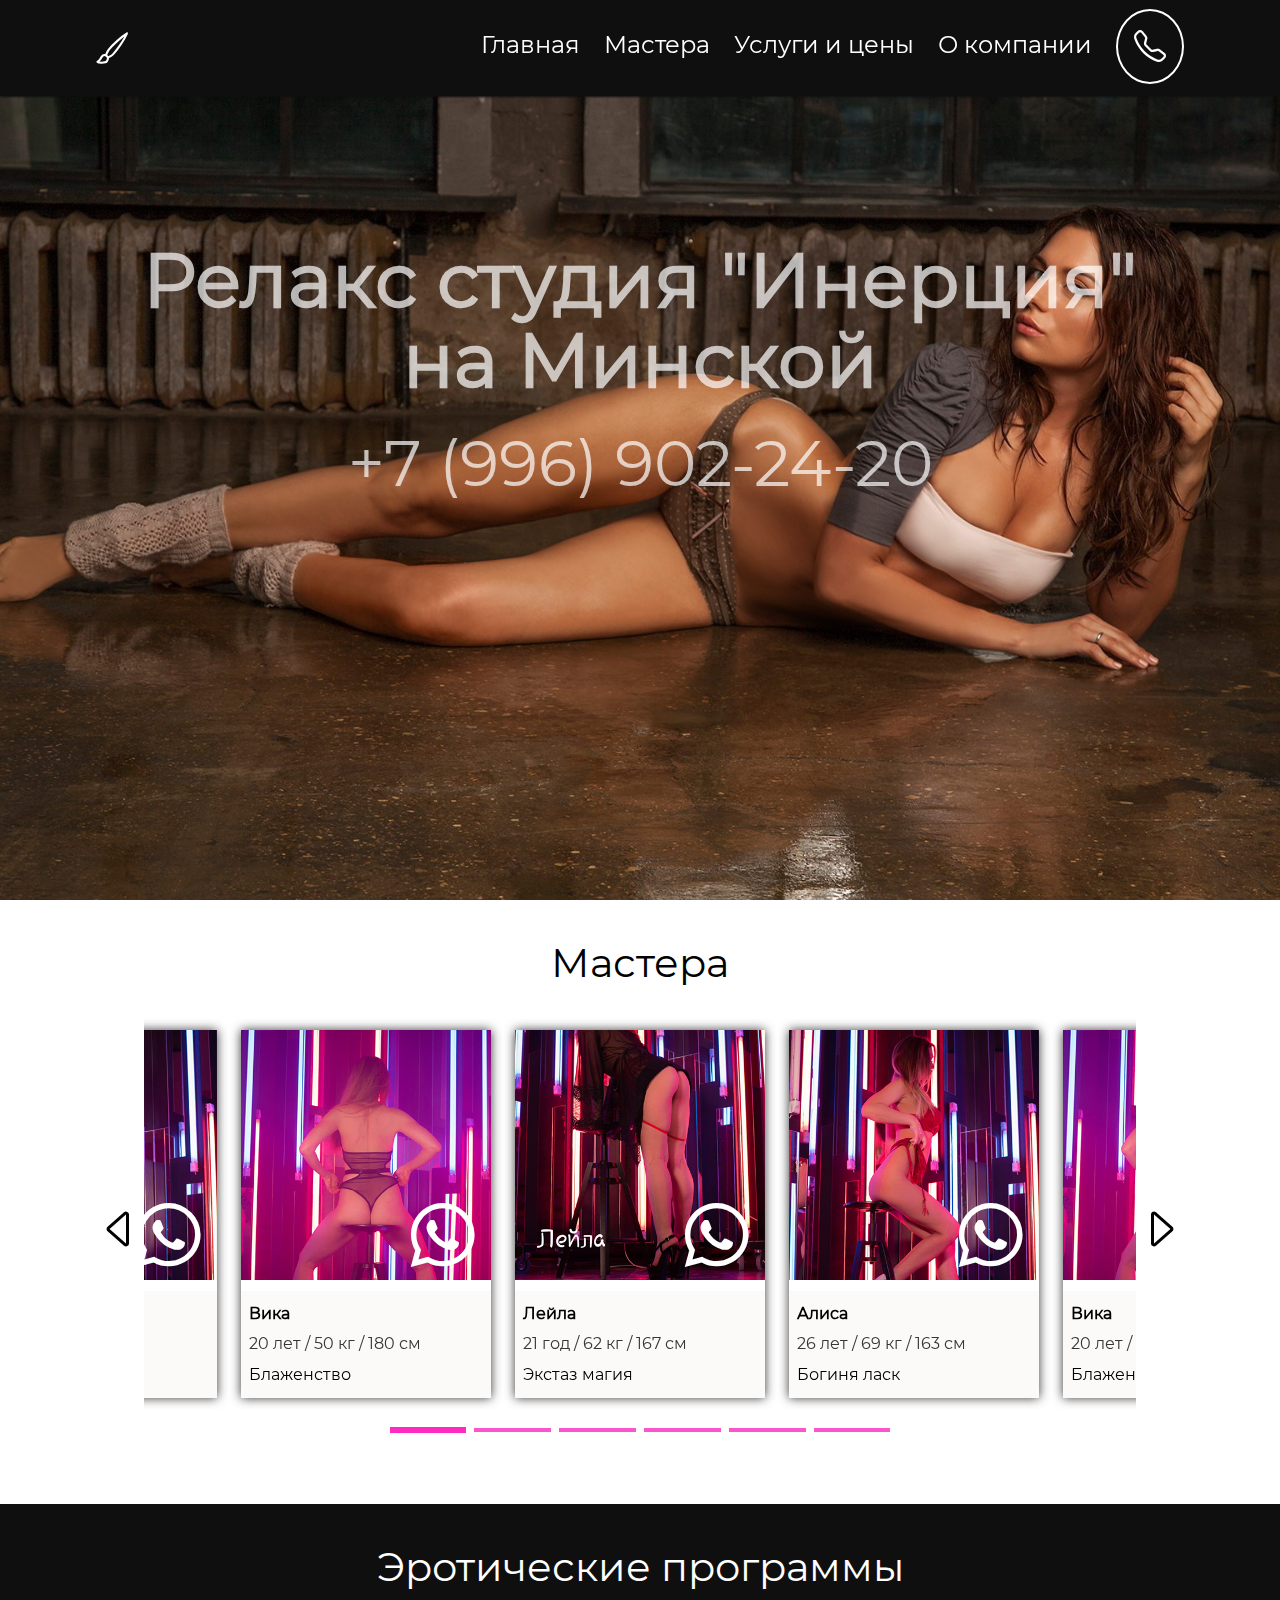
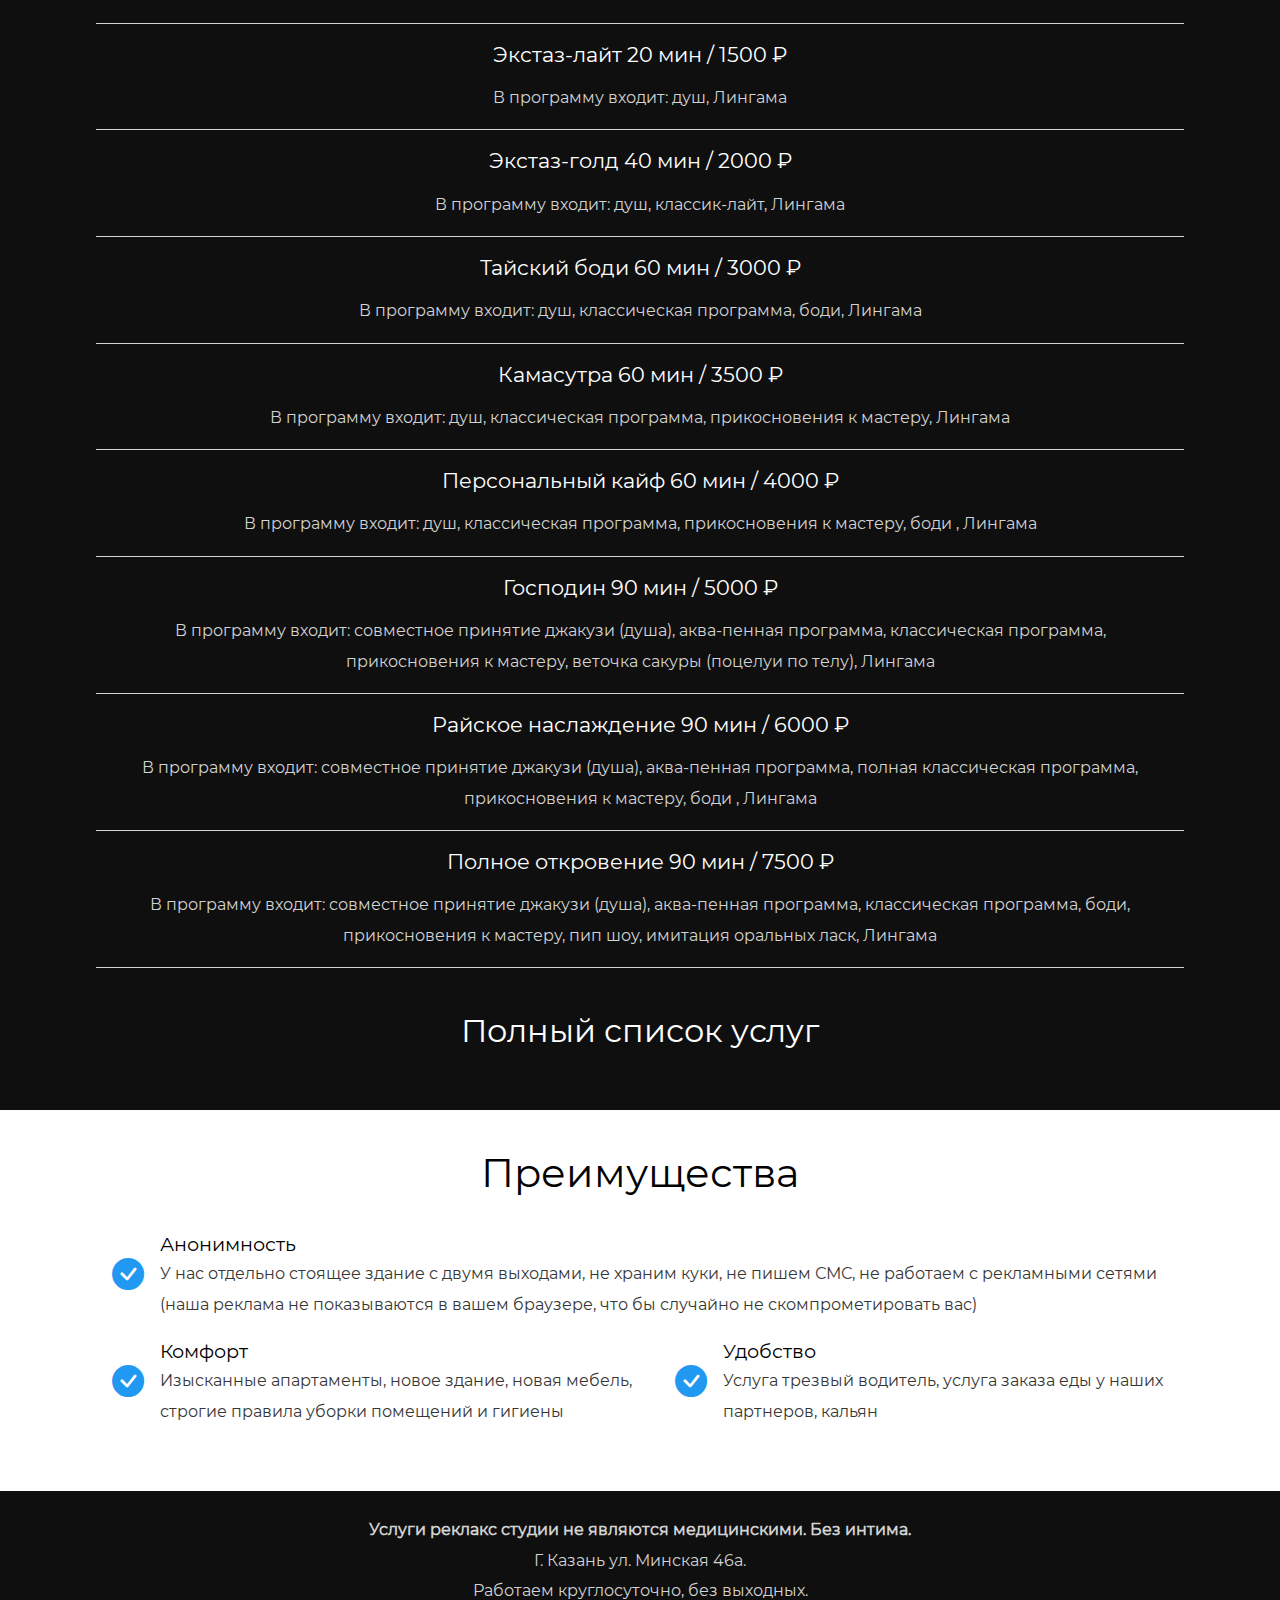
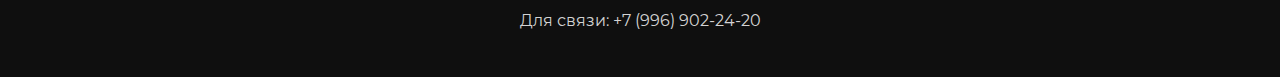
<file: index.html>
<!DOCTYPE html>
<html lang="en">
<head>
	<meta charset="UTF-8">
	<meta name="viewport" content="width=device-width, initial-scale=1.0">
	<title>Релакс студия "Инерция" на Минской</title>

	<!-- CSS -->
	<link rel="stylesheet" href="style.css">

	<!-- Bootstrap Icons -->
	<link rel="stylesheet" href="https://cdn.jsdelivr.net/npm/bootstrap-icons@1.7.1/font/bootstrap-icons.css">

	<!-- JS -->
	<script type="text/javascript" src="https://code.jquery.com/jquery-3.6.0.min.js" defer></script>
	<script type="text/javascript" src="slick.min.js" defer></script>
	<script type="text/javascript" src="script.js" defer></script>
</head>
<body>
	<header class="header">
		<div class="header-body">
			<div class="logo">
				<a href="#"><i class="bi bi-brush logo"></i></a>
			</div>

			<div class="header-burger">
				<span></span>
			</div>

			<nav class="nav-menu">
				<ul class="nav-list">
					<li><a href="index.html" class="nav-link">Главная</a></li>
					<li><a href="staff.html" class="nav-link">Мастера</a></li>
					<li><a href="programs.html" class="nav-link">Услуги и цены</a></li>
					<li><a href="about.html" class="nav-link">О компании</a></li>
					<li><a href="tel:+79969022420" class="nav-link"><i class="bi bi-telephone nav-icon"></i><span class="nav-span">Записаться</span></a></li>
				</ul>
			</nav>
		</div>
	</header>

	<section class="top-area">
		<h1 class="top-heading">Релакс студия "Инерция" <br>на Минской</h1>
		<a href="tel:+79969022420" class="top-link">+7 (996) 902-24-20</a>
	</section>


	<section>
		<div class="container">
			<h2 class="area-heading">Мастера</h2>

			<div class="slider">
				<div class="slider-item">
					<div class="employee-card">
						<div class="relative">
							<img class="employee-photo" src="img/1.jpg" alt="">
							<a href="https://api.whatsapp.com/send?phone=79969022420" target="_blank"  class="employee-whatsapp"><i class="bi bi-whatsapp"></i></a>
						</div>
						
						<div class="employee-info">
							<h5 class="employee-name">Лейла</h5>
							<p class="dark-gray">21 год / 62 кг / 167 см</p>
							<p>Экстаз магия</p>			
						</div>
					</div>
				</div>
				<div class="slider-item">
					<div class="employee-card">
						<div class="relative">
							<img class="employee-photo" src="img/2.jpg" alt="">
							<a href="https://api.whatsapp.com/send?phone=79969022420" target="_blank"  class="employee-whatsapp"><i class="bi bi-whatsapp"></i></a>
						</div>
						<div class="employee-info">
							<h5 class="employee-name">Алиса</h5>
							<p class="dark-gray">26 лет / 69 кг / 163 см</p>
							<p>Богиня ласк</p>
						</div>
					</div>
				</div>
				<div class="slider-item">
					<div class="employee-card">
						<div class="relative">
							<img class="employee-photo" src="img/3.jpg" alt="">
							<a href="https://api.whatsapp.com/send?phone=79969022420" target="_blank"  class="employee-whatsapp"><i class="bi bi-whatsapp"></i></a>
						</div>
						<div class="employee-info">
							<h5 class="employee-name">Вика</h5>
							<p class="dark-gray">20 лет / 50 кг / 180 см</p>
							<p>Блаженство</p>
						</div>
					</div>
				</div>
				<div class="slider-item">
					<div class="employee-card">
						<div class="relative">
							<img class="employee-photo" src="img/1.jpg" alt="">
							<a href="https://api.whatsapp.com/send?phone=79969022420" target="_blank"  class="employee-whatsapp"><i class="bi bi-whatsapp"></i></a>
						</div>
						
						<div class="employee-info">
							<h5 class="employee-name">Лейла</h5>
							<p class="dark-gray">21 год / 62 кг / 167 см</p>
							<p>Экстаз магия</p>			
						</div>
					</div>
				</div>
				<div class="slider-item">
					<div class="employee-card">
						<div class="relative">
							<img class="employee-photo" src="img/2.jpg" alt="">
							<a href="https://api.whatsapp.com/send?phone=79969022420" target="_blank"  class="employee-whatsapp"><i class="bi bi-whatsapp"></i></a>
						</div>
						<div class="employee-info">
							<h5 class="employee-name">Алиса</h5>
							<p class="dark-gray">26 лет / 69 кг / 163 см</p>
							<p>Богиня ласк</p>
						</div>
					</div>
				</div>
				<div class="slider-item">
					<div class="employee-card">
						<div class="relative">
							<img class="employee-photo" src="img/3.jpg" alt="">
							<a href="https://api.whatsapp.com/send?phone=79969022420" target="_blank"  class="employee-whatsapp"><i class="bi bi-whatsapp"></i></a>
						</div>
						<div class="employee-info">
							<h5 class="employee-name">Вика</h5>
							<p class="dark-gray">20 лет / 50 кг / 180 см</p>
							<p>Блаженство</p>
						</div>
					</div>
				</div>
			</div>
		</div>
	</section>

	<section class="price-area">
		<div class="container">
			<h2 class="area-heading">Эротические программы</h2>
			<div class="price-card top-border">
				<h5>Экстаз-лайт 20 мин / 1500 ₽</h5>
				<p>В программу входит: душ, Лингама</p>
			</div>
			<div class="price-card">
				<h5>Экстаз-голд 40 мин / 2000 ₽</h5>
				<p>В программу входит: душ, классик-лайт, Лингама</p>	
			</div>
			<div class="price-card">
				<h5>Тайский боди 60 мин / 3000 ₽</h5>
				<p>В программу входит: душ, классическая программа, боди, Лингама</p>		
			</div>
			<div class="price-card">
				<h5>Камасутра 60 мин / 3500 ₽</h5>
				<p>В программу входит: душ, классическая программа, прикосновения к мастеру, Лингама</p>		
			</div>
			<div class="price-card">
				<h5>Персональный кайф 60 мин / 4000 ₽</h5>
				<p>В программу входит: душ, классическая программа, прикосновения к мастеру, боди , Лингама</p>	
			</div>
			<div class="price-card">
				<h5>Господин 90 мин / 5000 ₽</h5>
				<p>В программу входит: совместное принятие джакузи (душа), аква-пенная программа, классическая программа, прикосновения к мастеру, веточка сакуры (поцелуи по телу), Лингама</p>
			</div>
			<div class="price-card">
				<h5>Райское наслаждение 90 мин / 6000 ₽</h5>
				<p>В программу входит: совместное принятие джакузи (душа), аква-пенная программа, полная классическая программа, прикосновения к мастеру, боди , Лингама</p>
			</div>
			<div class="price-card">
				<h5>Полное откровение 90 мин / 7500 ₽</h5>
				<p>В программу входит: совместное принятие джакузи (душа), аква-пенная программа, классическая программа, боди, прикосновения к мастеру, пип шоу, имитация оральных ласк, Лингама</p>
			</div>

			<a href="programs.html" class="nav-link area-link">Полный список услуг</a>
		</div>
	</section>

	<section class="advantages-area">
		<div class="container">
			<h2 class="area-heading">Преимущества</h2>
			<div class="advantages-cards">
				<div class="advantages-card">
					<i class="bi bi-check-circle-fill"></i>
					<div>
						<h5 class="advantages-heading">Анонимность</h5>
						<p class="dark-gray">У нас отдельно стоящее здание с двумя выходами, не храним куки, не пишем СМС, не работаем с рекламными сетями (наша реклама не показываются в вашем браузере, что бы случайно не скомпрометировать вас)</p>
					</div>	
				</div>	
				<div class="advantages-card">
					<i class="bi bi-check-circle-fill"></i>
					<div>
						<h5 class="advantages-heading">Комфорт</h5>
						<p class="dark-gray">Изысканные апартаменты, новое здание, новая мебель, строгие правила уборки помещений и гигиены</p>
					</div>
				</div>
				<div class="advantages-card">
					<i class="bi bi-check-circle-fill"></i>
					<div>
						<h5 class="advantages-heading">Удобство</h5>
						<p class="dark-gray">Услуга трезвый водитель, услуга заказа еды у наших партнеров, кальян</p>
					</div>
				</div>
			</div>		
		</div>
	</section>

	<footer>
		<div class="footer-container">
			<h4>Услуги реклакс студии не являются медицинскими. Без интима.</h4>
			<p>Г. Казань ул. Минская 46а.</p>
			<p>Работаем круглосуточно, без выходных.</p>
			<p>Для связи: +7 (996) 902-24-20</p>
		</div>
	</footer>
</body>
</html>
</file>
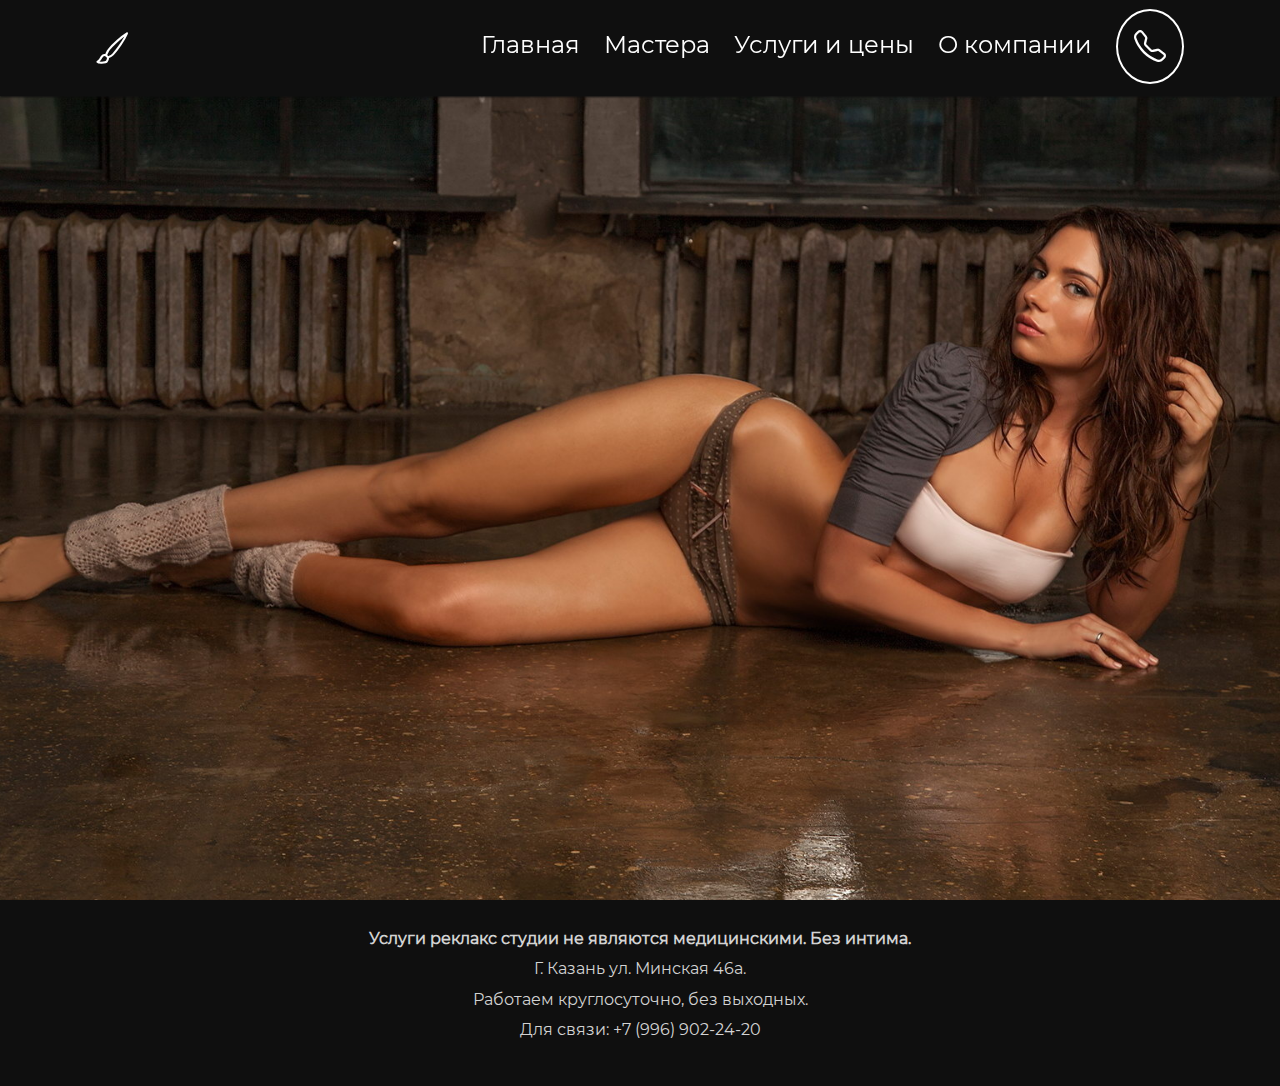
<file: about.html>
<!DOCTYPE html>
<html lang="en">
<head>
	<meta charset="UTF-8">
	<meta name="viewport" content="width=device-width, initial-scale=1.0">
	<title>Релакс студия "Инерция" на Минской</title>

	<!-- CSS -->
	<link rel="stylesheet" href="style.css">

	<!-- Bootstrap Icons -->
	<link rel="stylesheet" href="https://cdn.jsdelivr.net/npm/bootstrap-icons@1.7.1/font/bootstrap-icons.css">

	<!-- JS -->
	<script type="text/javascript" src="script.js" defer></script>
</head>
<body>
	<header class="header">
		<div class="header-body">
			<div class="logo">
				<a href="#"><i class="bi bi-brush logo"></i></a>
			</div>

			<div class="header-burger">
				<span></span>
			</div>

			<nav class="nav-menu">
				<ul class="nav-list">
					<li><a href="index.html" class="nav-link">Главная</a></li>
					<li><a href="staff.html" class="nav-link">Мастера</a></li>
					<li><a href="programs.html" class="nav-link">Услуги и цены</a></li>
					<li><a href="about.html" class="nav-link">О компании</a></li>
					<li><a href="tel:+79969022420" class="nav-link"><i class="bi bi-telephone nav-icon"></i><span class="nav-span">Записаться</span></a></li>
				</ul>
			</nav>
		</div>
	</header>

	<section class="top-area">
	</section>

	<footer>
		<div class="footer-container">
			<h4>Услуги реклакс студии не являются медицинскими. Без интима.</h4>
			<p>Г. Казань ул. Минская 46а.</p>
			<p>Работаем круглосуточно, без выходных.</p>
			<p>Для связи: +7 (996) 902-24-20</p>
		</div>
	</footer>
</body>
</file>
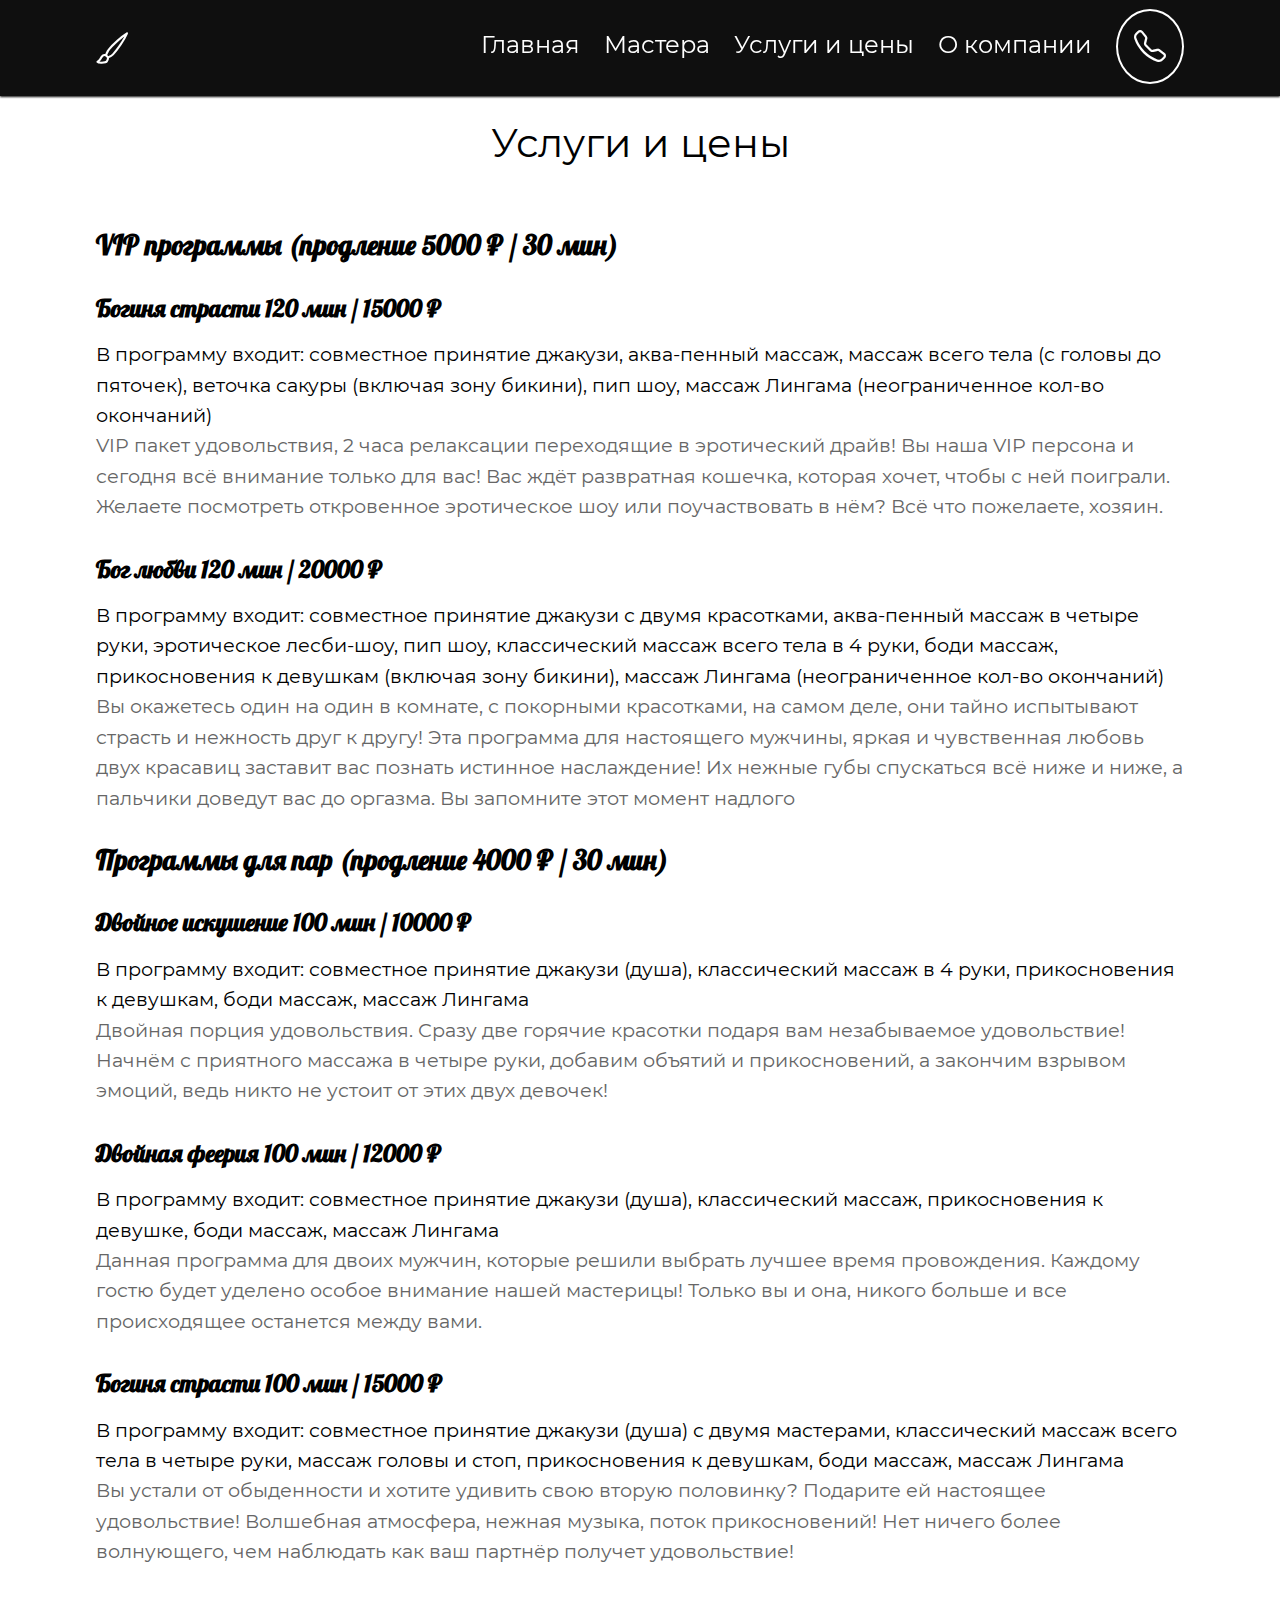
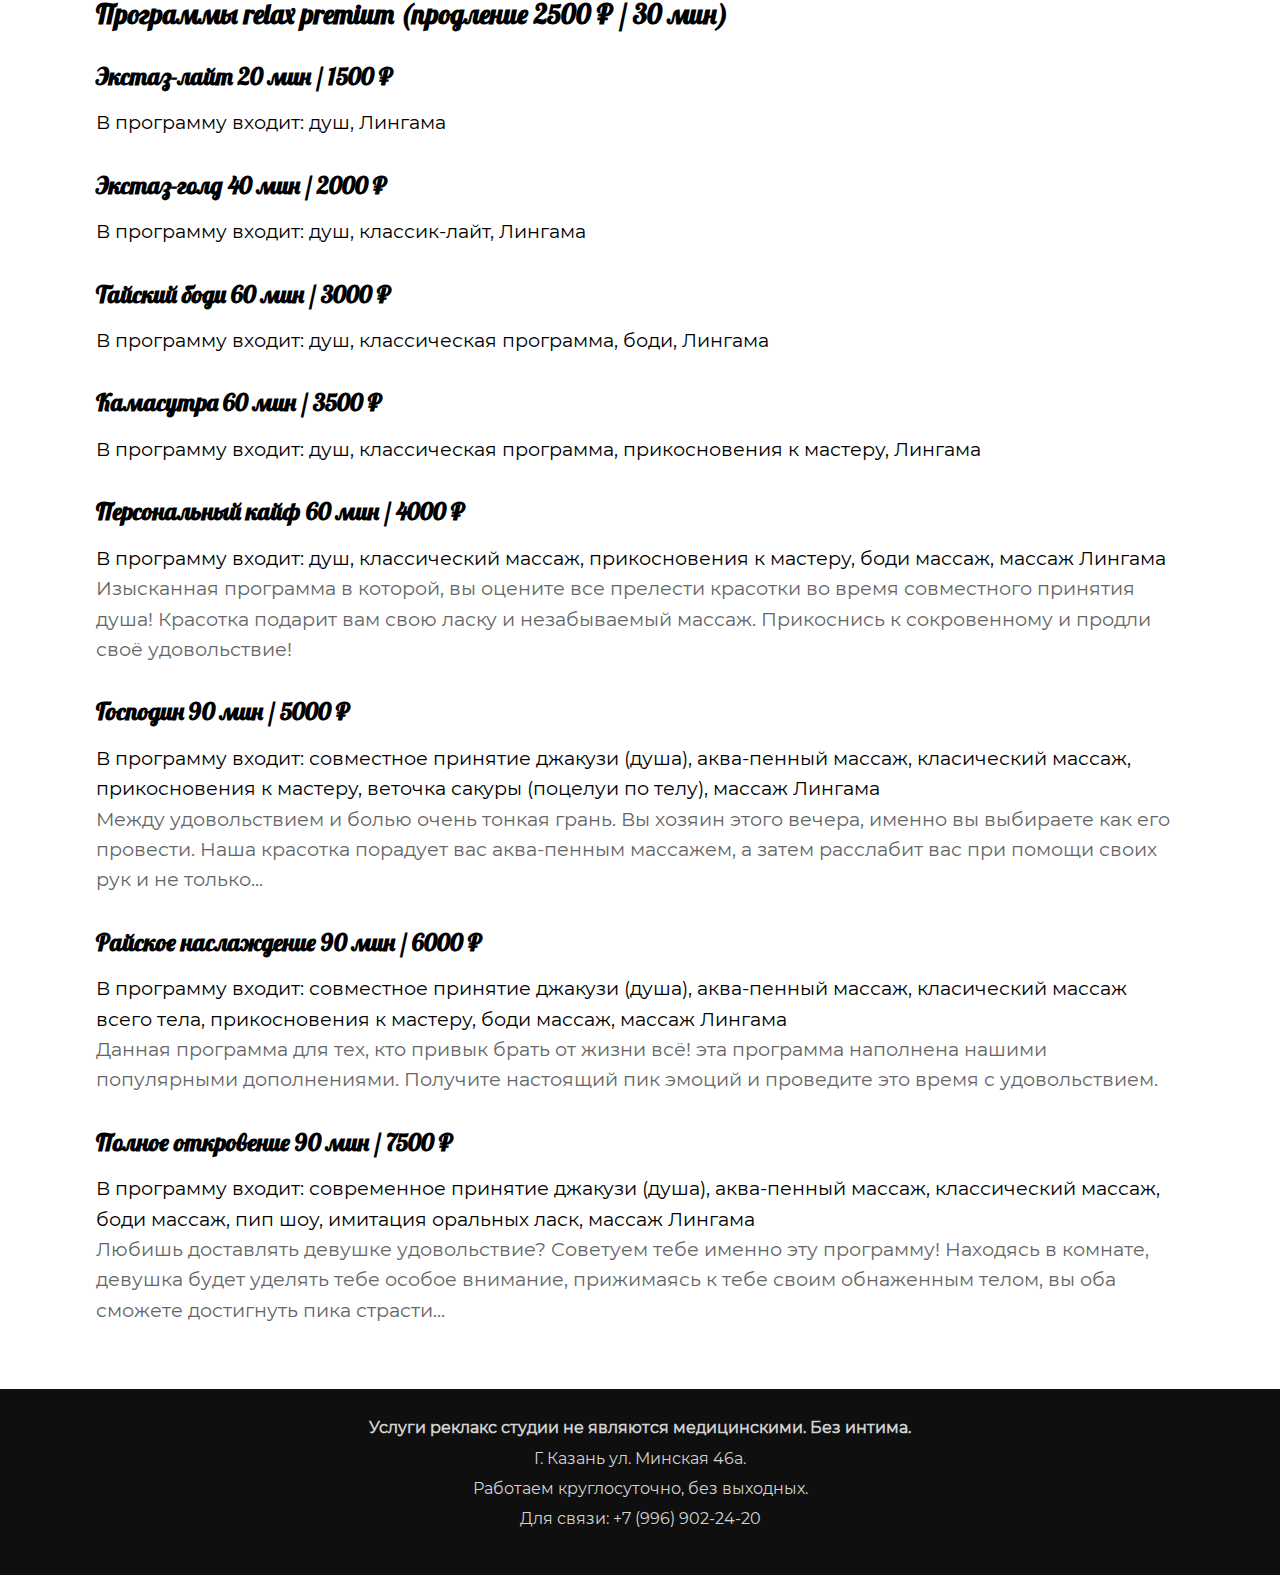
<file: programs.html>
<!DOCTYPE html>
<html lang="en">
<head>
	<meta charset="UTF-8">
	<meta name="viewport" content="width=device-width, initial-scale=1.0">
	<title>Релакс студия "Инерция" на Минской</title>

	<!-- CSS -->
	<link rel="stylesheet" href="style.css">

	<!-- Bootstrap Icons -->
	<link rel="stylesheet" href="https://cdn.jsdelivr.net/npm/bootstrap-icons@1.7.1/font/bootstrap-icons.css">

	<!-- JS -->
	<script type="text/javascript" src="script.js" defer></script>
</head>
<body>
	<header class="header">
		<div class="header-body">
			<div class="logo">
				<a href="#"><i class="bi bi-brush logo"></i></a>
			</div>

			<div class="header-burger">
				<span></span>
			</div>

			<nav class="nav-menu">
				<ul class="nav-list">
					<li><a href="index.html" class="nav-link">Главная</a></li>
					<li><a href="staff.html" class="nav-link">Мастера</a></li>
					<li><a href="programs.html" class="nav-link">Услуги и цены</a></li>
					<li><a href="about.html" class="nav-link">О компании</a></li>
					<li><a href="tel:+79969022420" class="nav-link"><i class="bi bi-telephone nav-icon"></i><span class="nav-span">Записаться</span></a></li>
				</ul>
			</nav>
		</div>
	</header>

	<section class="programs-area">
		<div class="container">
			<h2 class="area-heading">Услуги и цены</h2>
			<h3 class="program-type">VIP программы (продление 5000 ₽ / 30 мин)</h3>
			<div>
				<h5 class="program-name">Богиня страсти 120 мин / 15000 ₽</h5>
				<p class="program-include">В программу  входит: совместное принятие джакузи, аква-пенный массаж, массаж всего тела (с головы до пяточек), веточка сакуры (включая зону бикини), пип шоу, массаж Лингама (неограниченное кол-во окончаний)</p>
				<p class="program-description">VIP пакет удовольствия, 2 часа релаксации переходящие в эротический драйв! Вы наша VIP персона и сегодня всё внимание только для вас! Вас ждёт развратная кошечка, которая хочет, чтобы с ней поиграли. Желаете посмотреть откровенное эротическое шоу или поучаствовать в нём? Всё что пожелаете, хозяин.</p>
			</div>
			<div>
				<h5 class="program-name">Бог любви 120 мин / 20000 ₽</h5>
				<p class="program-include">В программу  входит: совместное принятие джакузи с двумя красотками, аква-пенный массаж в четыре руки, эротическое лесби-шоу, пип шоу, классический массаж всего тела в 4 руки, боди массаж, прикосновения к девушкам (включая зону бикини), массаж Лингама (неограниченное кол-во окончаний)</p>
				<p class="program-description">Вы окажетесь один на один в комнате, с покорными красотками, на самом деле, они тайно испытывают страсть и нежность друг к другу! Эта программа для настоящего мужчины, яркая и чувственная любовь двух красавиц заставит вас познать истинное наслаждение! Их нежные губы спускаться всё ниже и ниже, а пальчики доведут вас до оргазма. Вы запомните этот момент надлого</p>
			</div>
			<h3 class="program-type">Программы для пар (продление 4000 ₽ / 30 мин)</h3>
			<div>
				<h5 class="program-name">Двойное искушение 100 мин / 10000 ₽</h5>
				<p class="program-include">В программу  входит: совместное принятие джакузи (душа), классический массаж в 4 руки, прикосновения к девушкам, боди массаж, массаж Лингама</p>
				<p class="program-description">Двойная порция удовольствия. Сразу две горячие красотки подаря вам незабываемое удовольствие! Начнём с приятного массажа в четыре руки, добавим объятий и прикосновений, а закончим взрывом эмоций, ведь никто не устоит от этих двух девочек!</p>
			</div>
			<div>
				<h5 class="program-name">Двойная феерия 100 мин / 12000 ₽</h5>
				<p class="program-include">В программу  входит: совместное принятие джакузи (душа), классический массаж, прикосновения к девушке, боди массаж, массаж Лингама</p>
				<p class="program-description">Данная программа для двоих мужчин, которые решили выбрать лучшее время провождения. Каждому гостю будет уделено особое внимание нашей мастерицы! Только вы и она, никого больше и все происходящее останется между вами.</p>
			</div>
			<div>
				<h5 class="program-name">Богиня страсти 100 мин / 15000 ₽</h5>
				<p class="program-include">В программу  входит: совместное принятие джакузи (душа) с двумя мастерами, классический массаж всего тела в четыре руки, массаж головы и стоп, прикосновения к девушкам, боди массаж, массаж Лингама</p>
				<p class="program-description">Вы устали от обыденности и хотите удивить свою вторую половинку? Подарите ей настоящее удовольствие! Волшебная атмосфера, нежная музыка, поток прикосновений! Нет ничего более волнующего, чем наблюдать как ваш партнёр получет удовольствие!</p>
			</div>
			<h3 class="program-type">Программы relax premium (продление 2500 ₽ / 30 мин)</h3>
			<div>
				<h5 class="program-name">Экстаз-лайт 20 мин / 1500 ₽</h5>
				<p class="program-include">В программу входит: душ, Лингама</p>
			</div>
			<div>
				<h5 class="program-name">Экстаз-голд 40 мин / 2000 ₽</h5>
				<p class="program-include">В программу входит: душ, классик-лайт, Лингама</p>
			</div>
			<div>
				<h5 class="program-name">Тайский боди 60 мин / 3000 ₽</h5>
				<p class="program-include">В программу входит: душ, классическая программа, боди, Лингама</p>
			</div>
			<div>
				<h5 class="program-name">Камасутра 60 мин / 3500 ₽</h5>
				<p class="program-include">В программу входит: душ, классическая программа, прикосновения к мастеру, Лингама</p>
			</div>
			<div>
				<h5 class="program-name">Персональный кайф 60 мин / 4000 ₽</h5>
				<p class="program-include">В программу входит: душ, классический массаж, прикосновения к мастеру, боди массаж, массаж Лингама</p>
				<p class="program-description">Изысканная программа в которой, вы оцените все прелести красотки во время совместного принятия душа! Красотка подарит вам свою ласку и незабываемый массаж. Прикоснись к сокровенному и продли своё удовольствие!</p>
			</div>
			<div>
				<h5 class="program-name">Господин 90 мин / 5000 ₽</h5>
				<p class="program-include">В программу входит: совместное принятие джакузи (душа), аква-пенный массаж, класический массаж, прикосновения к мастеру, веточка сакуры (поцелуи по телу), массаж Лингама</p>
				<p class="program-description">Между удовольствием и болью очень тонкая грань. Вы хозяин этого вечера, именно вы выбираете как его провести. Наша красотка порадует вас аква-пенным массажем, а затем расслабит вас при помощи своих рук и не только...</p>
			</div>
			<div>
				<h5 class="program-name">Райское наслаждение 90 мин / 6000 ₽</h5>
				<p class="program-include">В программу входит: совместное принятие джакузи (душа), аква-пенный массаж, класический массаж всего тела, прикосновения к мастеру, боди массаж, массаж Лингама</p>
				<p class="program-description">Данная программа для тех, кто привык брать от жизни всё! эта программа наполнена нашими популярными дополнениями. Получите настоящий пик эмоций и проведите это время с удовольствием.</p>
			</div>
			<div>
				<h5 class="program-name">Полное откровение 90 мин / 7500 ₽</h5>
				<p class="program-include">В программу входит: современное принятие джакузи (душа), аква-пенный массаж, классический массаж, боди массаж, пип шоу, имитация оральных ласк, массаж Лингама</p>
				<p class="program-description">Любишь доставлять девушке удовольствие? Советуем тебе именно эту программу! Находясь в комнате, девушка будет уделять тебе особое внимание, прижимаясь к тебе своим обнаженным телом, вы оба сможете достигнуть пика страсти...</p>
			</div>
		</div>
	</section>

	<footer>
		<div class="footer-container">
			<h4>Услуги реклакс студии не являются медицинскими. Без интима.</h4>
			<p>Г. Казань ул. Минская 46а.</p>
			<p>Работаем круглосуточно, без выходных.</p>
			<p>Для связи: +7 (996) 902-24-20</p>
		</div>
	</footer>
</body>
</html>
</file>
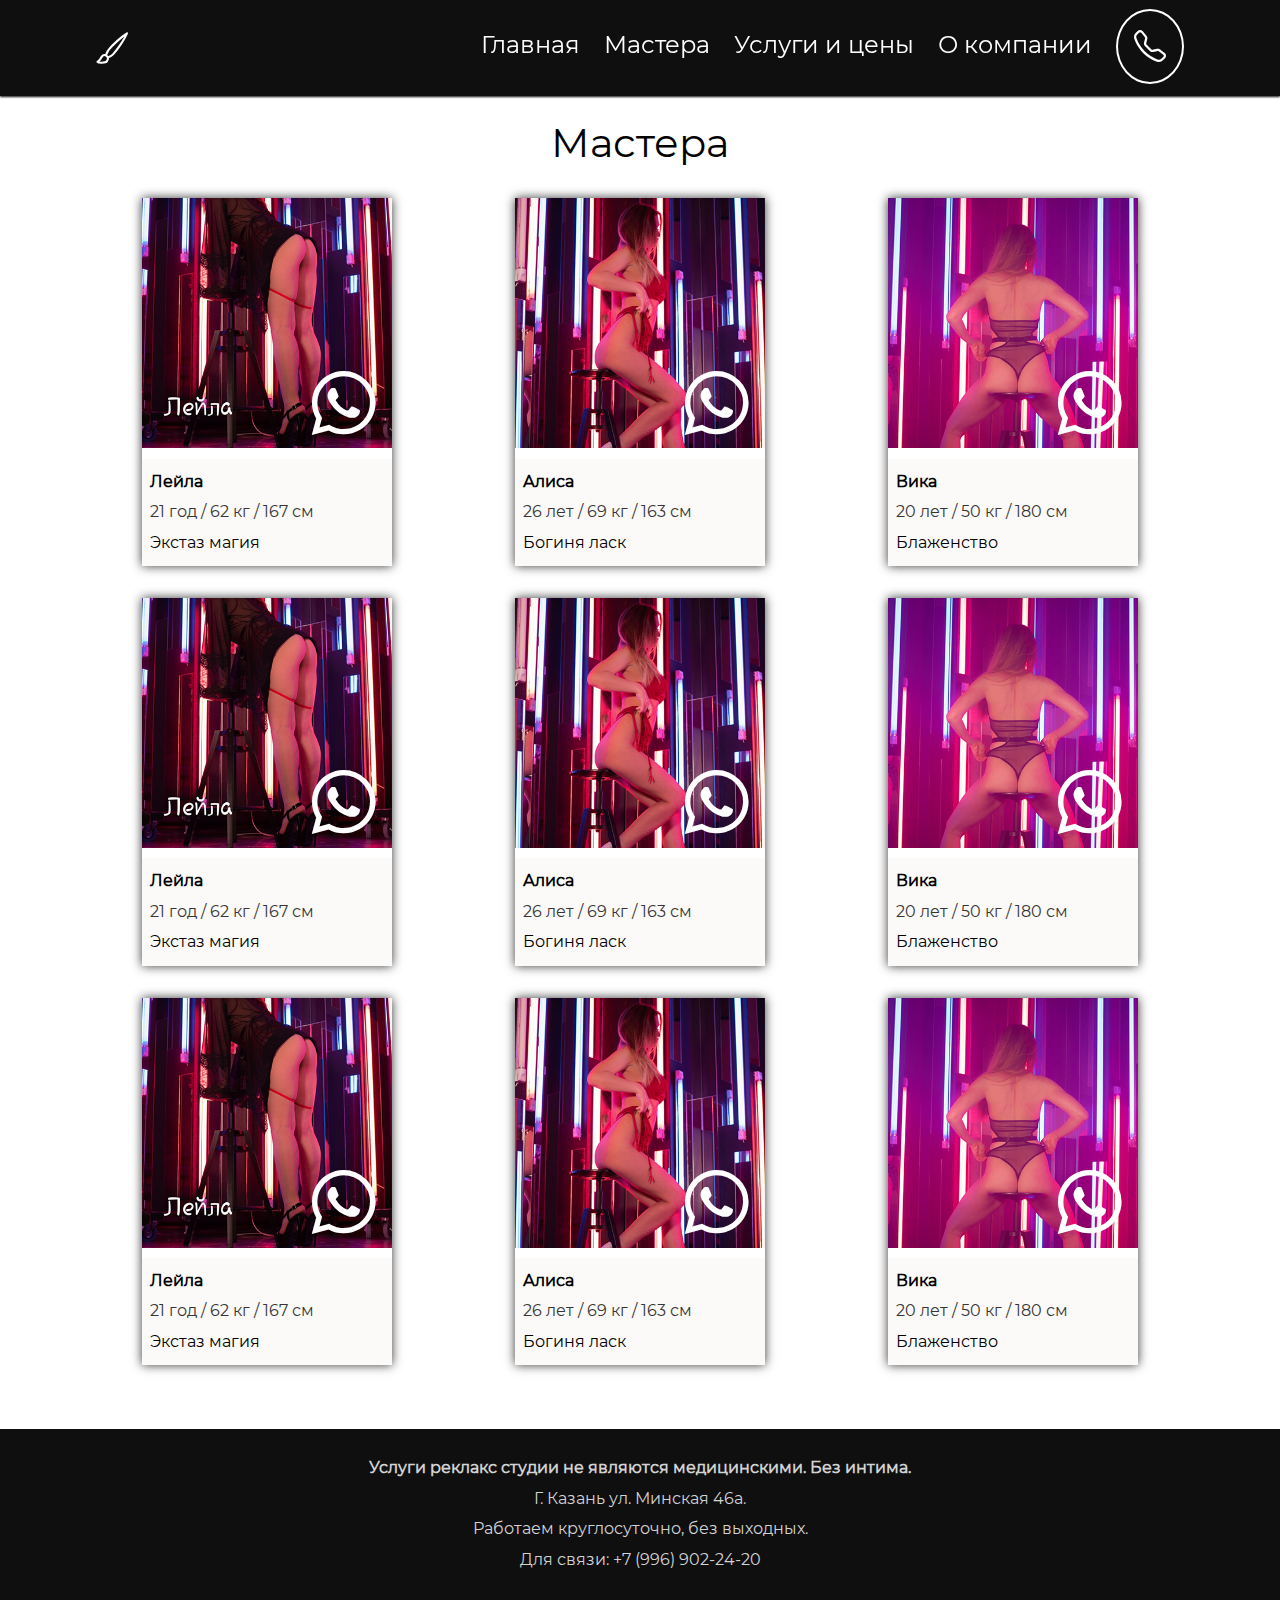
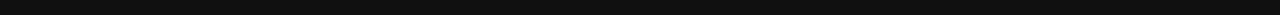
<file: staff.html>
<!DOCTYPE html>
<html lang="en">
<head>
	<meta charset="UTF-8">
	<meta name="viewport" content="width=device-width, initial-scale=1.0">
	<title>Релакс студия "Инерция" на Минской</title>

	<!-- CSS -->
	<link rel="stylesheet" href="style.css">

	<!-- Bootstrap Icons -->
	<link rel="stylesheet" href="https://cdn.jsdelivr.net/npm/bootstrap-icons@1.7.1/font/bootstrap-icons.css">

	<!-- JS -->
	<script type="text/javascript" src="script.js" defer></script>
</head>
<body>
	<header class="header">
		<div class="header-body">
			<div class="logo">
				<a href="#"><i class="bi bi-brush logo"></i></a>
			</div>

			<div class="header-burger">
				<span></span>
			</div>

			<nav class="nav-menu">
				<ul class="nav-list">
					<li><a href="index.html" class="nav-link">Главная</a></li>
					<li><a href="staff.html" class="nav-link">Мастера</a></li>
					<li><a href="programs.html" class="nav-link">Услуги и цены</a></li>
					<li><a href="about.html" class="nav-link">О компании</a></li>
					<li><a href="tel:+79969022420" class="nav-link"><i class="bi bi-telephone nav-icon"></i><span class="nav-span">Записаться</span></a></li>
				</ul>
			</nav>
		</div>
	</header>

	<section class="staff-area">
		<div class="container">
			<h2 class="area-heading">Мастера</h2>
			<div class="staff-cards">
				<div class="employee-card">
					<div class="relative">
						<img class="employee-photo" src="img/1.jpg" alt="">
						<a href="https://api.whatsapp.com/send?phone=79969022420" target="_blank"  class="employee-whatsapp"><i class="bi bi-whatsapp"></i></a>
					</div>
					
					<div class="employee-info">
						<h5 class="employee-name">Лейла</h5>
						<p class="dark-gray">21 год / 62 кг / 167 см</p>
						<p>Экстаз магия</p>			
					</div>
				</div>
				<div class="employee-card">
					<div class="relative">
						<img class="employee-photo" src="img/2.jpg" alt="">
						<a href="https://api.whatsapp.com/send?phone=79969022420" target="_blank"  class="employee-whatsapp"><i class="bi bi-whatsapp"></i></a>
					</div>
					<div class="employee-info">
						<h5 class="employee-name">Алиса</h5>
						<p class="dark-gray">26 лет / 69 кг / 163 см</p>
						<p>Богиня ласк</p>
					</div>
				</div>
				<div class="employee-card">
					<div class="relative">
						<img class="employee-photo" src="img/3.jpg" alt="">
						<a href="https://api.whatsapp.com/send?phone=79969022420" target="_blank"  class="employee-whatsapp"><i class="bi bi-whatsapp"></i></a>
					</div>
					<div class="employee-info">
						<h5 class="employee-name">Вика</h5>
						<p class="dark-gray">20 лет / 50 кг / 180 см</p>
						<p>Блаженство</p>
					</div>
				</div>
				<div class="employee-card">
					<div class="relative">
						<img class="employee-photo" src="img/1.jpg" alt="">
						<a href="https://api.whatsapp.com/send?phone=79969022420" target="_blank"  class="employee-whatsapp"><i class="bi bi-whatsapp"></i></a>
					</div>
					
					<div class="employee-info">
						<h5 class="employee-name">Лейла</h5>
						<p class="dark-gray">21 год / 62 кг / 167 см</p>
						<p>Экстаз магия</p>			
					</div>
				</div>
				<div class="employee-card">
					<div class="relative">
						<img class="employee-photo" src="img/2.jpg" alt="">
						<a href="https://api.whatsapp.com/send?phone=79969022420" target="_blank"  class="employee-whatsapp"><i class="bi bi-whatsapp"></i></a>
					</div>
					<div class="employee-info">
						<h5 class="employee-name">Алиса</h5>
						<p class="dark-gray">26 лет / 69 кг / 163 см</p>
						<p>Богиня ласк</p>
					</div>
				</div>
				<div class="employee-card">
					<div class="relative">
						<img class="employee-photo" src="img/3.jpg" alt="">
						<a href="https://api.whatsapp.com/send?phone=79969022420" target="_blank"  class="employee-whatsapp"><i class="bi bi-whatsapp"></i></a>
					</div>
					<div class="employee-info">
						<h5 class="employee-name">Вика</h5>
						<p class="dark-gray">20 лет / 50 кг / 180 см</p>
						<p>Блаженство</p>
					</div>
				</div>
				<div class="employee-card">
					<div class="relative">
						<img class="employee-photo" src="img/1.jpg" alt="">
						<a href="https://api.whatsapp.com/send?phone=79969022420" target="_blank"  class="employee-whatsapp"><i class="bi bi-whatsapp"></i></a>
					</div>
					
					<div class="employee-info">
						<h5 class="employee-name">Лейла</h5>
						<p class="dark-gray">21 год / 62 кг / 167 см</p>
						<p>Экстаз магия</p>			
					</div>
				</div>
				<div class="employee-card">
					<div class="relative">
						<img class="employee-photo" src="img/2.jpg" alt="">
						<a href="https://api.whatsapp.com/send?phone=79969022420" target="_blank"  class="employee-whatsapp"><i class="bi bi-whatsapp"></i></a>
					</div>
					<div class="employee-info">
						<h5 class="employee-name">Алиса</h5>
						<p class="dark-gray">26 лет / 69 кг / 163 см</p>
						<p>Богиня ласк</p>
					</div>
				</div>
				<div class="employee-card">
					<div class="relative">
						<img class="employee-photo" src="img/3.jpg" alt="">
						<a href="https://api.whatsapp.com/send?phone=79969022420" target="_blank"  class="employee-whatsapp"><i class="bi bi-whatsapp"></i></a>
					</div>
					<div class="employee-info">
						<h5 class="employee-name">Вика</h5>
						<p class="dark-gray">20 лет / 50 кг / 180 см</p>
						<p>Блаженство</p>
					</div>
				</div>
			</div>
		</div>
	</section>

	<footer>
		<div class="footer-container">
			<h4>Услуги реклакс студии не являются медицинскими. Без интима.</h4>
			<p>Г. Казань ул. Минская 46а.</p>
			<p>Работаем круглосуточно, без выходных.</p>
			<p>Для связи: +7 (996) 902-24-20</p>
		</div>
	</footer>
</body>
</file>
<file: style.css>
:root {
  --clr-gray: hsl(0,0%,6%);
  --clr-neon: hsl(317 100% 54%);
  --clr-whatsapp: hsl(126,55%,55%);
}

*,
*::before,
*::after {
  box-sizing: border-box;
  margin: 0;
  padding: 0;
}

body {
  overflow-x: hidden;
  font-family: "Montserrat-Regular",sans-serif,system-ui;
  line-height: 1.9rem;
}

header {
  background-color: var(--clr-gray);
}

footer {
  background-color: var(--clr-gray);
  color: lightgray;
  text-align: center;
  padding: 1.5rem 0;
}

.flex {
  display: flex;
  justify-content: center;
  gap: 1rem;
}

.footer-container{
  margin: 0 auto;
  width: 85%;
  padding-bottom: 1rem;
}

.container {
  margin: 0 auto;
  width: 85%;
  padding-bottom: 4rem;
}

.header{
  position: fixed;
  width: 100%;
  top: 0;
  left: 0;
  z-index: 50;
  box-shadow: 0 1px  2px var(--clr-gray);
}

.header-body {
  display: flex;
  justify-content: space-between;
  align-items: center;
  height: 6rem;
  margin: 0 auto;
  width: 85%;
}

.logo {
  font-size: 2rem;
  color: white;
}

.header-burger {
  display: none;
}

.nav-list {
  display: flex;
  list-style: none;
  padding: 0;
  margin: 0;
  gap: 1em;
  font-size: 1.5rem;
}

.nav-span {
  display: none;
}

.nav-icon {
  font-size: 2rem;
  border: 2px currentColor solid;
  padding: 1rem;
  border-radius: 50%;
}

.nav-link {
  text-decoration:  none;
  color: #fff;
  transition: color 300ms, text-shadow 300ms;
}

.nav-link:hover {
  color: var(--clr-neon);
  text-shadow: 0 0 0.5em  var(--clr-neon) ;
}

.top-area {
  display: flex;
  flex-direction: column;
  align-items: center;
  text-align: center;
  min-height: 100vh;
  background: gray;
  padding-top: 12rem;
  background: url(img/top-bg.jpg) center/cover no-repeat;
  color: hsla(0 0% 100% / .7); 
}

.top-heading {
  font-size: 4.7rem;
  line-height: 5rem;
  padding: 3rem;

}

.area-heading {
  font-size: 2.5rem;
  font-weight: 400;
  padding: 3rem 0 2.5rem 0;
  text-align: center;
}

.top-link {
  font-size: 4rem;
  text-decoration: none;
  color: hsla(0 0% 100% / .7);
  transition: color 300ms;
  padding-bottom: 2rem;
}

.top-link:hover {
  color: hsla(0 0% 100% / 1);
}

.employee-cards {
  display: flex;
  justify-content: space-between;
}

.employee-card {
  box-shadow: 0 0 10px hsl(0,0%,21%);
  transition: box-shadow 300ms;
  max-width: 250px;
}

.employee-card:hover {
  box-shadow: 0 0 10px var(--clr-neon);
}

.employee-info {
  padding: 0.5rem;
  background-color: #fbfaf8;
}

.relative {
  position: relative;
}

.employee-whatsapp {
  position: absolute;
  bottom: 1.5rem;
  right: 1rem;
  font-size: 4rem;
  color: hsl(0, 0%, 100%);
  transition: color 300ms;
}

.employee-whatsapp:hover {
  color:  var(--clr-whatsapp);
}

.employee-photo {
  max-width: 250px;
}

.employee-name {
  font-size: 1rem;
}

.bi-whatsapp {
  text-align: center;
}

.price-area{
  background-color: var(--clr-gray);
  color: #fff;
  text-align: center;
}

.price-card {
  border-bottom: 1px lightgray solid;
  padding: 1rem;
}

.price-card > h5 {
  padding-bottom: 0.8rem;
  font-size: 1.3rem;
  font-weight: 400;
}

.price-card > p {
  color: lightgray;
}

.top-border {
  border-top: 1px lightgray solid;
}

.area-link {
  display: block;
  font-size: 2rem;
  padding-top: 3rem;
}

.advantages-cards {
  display: grid;
  grid-template-areas:
    "a a"
    "b c";
  gap: 1rem;
}

.advantages-card {
  display: flex;
}

.bi-check-circle-fill{
  align-self: center;
  font-size: 2rem;
  padding: 0 1rem;
  color: hsl(206,89%,54%);
}

.dark-gray {
  color: hsl(0,0%,21%);
}

.advantages-heading {
  font-size: 1.2rem;
  font-weight: 400;
}

.advantages-card:nth-child(1) {
  grid-area: a;
}

.staff-area {
  padding-top: 5rem;
}

.staff-cards {
  display: grid;
  gap: 2rem;
  grid-template-columns: 1fr 1fr 1fr;
}
.staff-cards > .employee-card {
  margin: 0 auto;
}

.programs-area {
  padding-top: 5rem;
  font-size: 0.95rem;
}

.program-type {
  font-family: "Lobster-Regular", sans-serif;
  font-size: 1.7rem;
  padding-top: 2rem;
}

.program-name {
  font-family: "Lobster-Regular", sans-serif;
  font-size: 1.5rem;
  padding-bottom: 1rem;
  padding-top: 2rem;
}

.program-include {
  font-size: 1.2rem;
}

.program-description {
  color: hsl(0,0%,40%);
  font-size: 1.2rem;
}

.lock {
  overflow: hidden;
}

/* Slider */

.slick-list {
  overflow: hidden;
}

.slick-track {
  display: flex;
}

.slick-slide {
  align-content: center;
}

.slider {
  position: relative;
  padding: 0 3rem;
}

.slider-item .employee-card {
  margin: 0.75rem;
}

.slick-arrow {
  position: absolute;
  top: 50%;
  margin: -1.5rem 0 0 0;
  z-index: 10;
  font-size: 0;
  width: 3rem;
  height: 3rem;
  border: none;
}

.slick-arrow.slick-prev{
  left: 0;
  background: url('img/caret-left.svg') 0 0 / 100% no-repeat;
}

.slick-arrow.slick-next{
  right: 0;
  background: url('img/caret-right.svg') 0 0 / 100% no-repeat;
}

.slick-dots {
  display: flex;
  align-items: center;
  justify-content: center;
  gap: 0.5rem;
}

.slick-dots li {
  list-style: none;
}

.slick-dots button:focus,
.slick-dots button {
  border: none;
  font-size: 0rem;
  width: 6vw;
  border: 2px solid hsla(317 100% 54% / .7);
}

.slick-dots > li.slick-active button:focus,
.slick-dots > li.slick-active button {
  font-size: 0rem;
  width: 6vw;
  border: 3px solid hsla(317 100% 54% / .9);
}


@media (max-width:  1080px) {
  .top-heading {
    font-size: 6vw;
    line-height: 5rem;
    padding: 3rem;
  }

  .top-link {
    font-size: 7vw;
  }
}

@media (max-width:  1000px) {
  .staff-cards {
    grid-template-columns: 1fr 1fr;
  }
}

@media (max-width:  900px) {
  .employee-cards {
    flex-direction: column;
    gap: 1rem;

  }
  .employee-card {
    margin: 0 auto;
  }
}

@media (max-width:  820px) {
  .program-type {
    font-size: 1.2rem;
    padding: 1rem 0;
  }

  .advantages-cards {
    display: grid;
    grid-template-areas:
      "a"
      "b"
      "c";
    gap: 1rem;
  }

  .price-card > h5 {
    font-size: 1.1rem;
  }

  .area-heading {
    font-size: 2rem;
  }

  .nav-icon {
    display: none;
  }

  .nav-span {
    display: block;
  }

  .nav-list {
    gap: 2em;
    position: fixed;
    z-index: 1000;
    inset: 0 0 0 0%;

    flex-direction: column;
    padding: min(30vh, 10rem) 2em;

    background: var(--clr-gray);

    transform: translateX(100%);
    transition: transform 350ms ease-out;
  }

  .nav-list.active {
    transform: translateX(0%);
  }

  .header-burger{
    cursor: pointer;
    display: block;
    position: absolute;
    z-index: 9999;
    width: 30px;
    height: 20px;
    top: 2rem;
    right: 2rem;
  }
  .header-burger span{
    position: absolute;
    background-color: #fff;
    left: 0;
    width: 100%;
    height: 2px;
    top: 9px;
    transition: all 0.3s ease 0s;
  }
  .header-burger:before,
  .header-burger:after{
    content: '';
    background-color: #fff;
    position: absolute;
    width: 100%;
    height: 2px;
    left: 0;
    transition: all 0.3s ease 0s;
  }
  .header-burger:before{
    top: 0;
  }
  .header-burger:after{
    bottom: 0;
  }
  .header-burger.active:before{
    transform: rotate(45deg);
    top: 9px;
  }
  .header-burger.active:after{
    transform: rotate(-45deg);
    bottom: 9px;
  }
  .header-burger.active span{
    transform: scale(0);
  }
}

@media (max-width:  630px) {
  .staff-cards {
    grid-template-columns: 1fr;
  }
}


@font-face {
/* название шрифта(чтобы не запутаться лучше указать название папки со шрифтом)*/
font-family: "Lobster-Regular"; 
/* адрес шрифта и тип*/
src: url("fonts/Lobster-Regular.ttf") format("truetype"); 
font-style: normal; 
font-weight: normal; 
}
@font-face {
font-family: "Montserrat-Regular"; 
src: url("fonts/Montserrat-Regular.ttf") format("truetype"); 
font-style: normal; 
font-weight: normal; 
}
</file>
